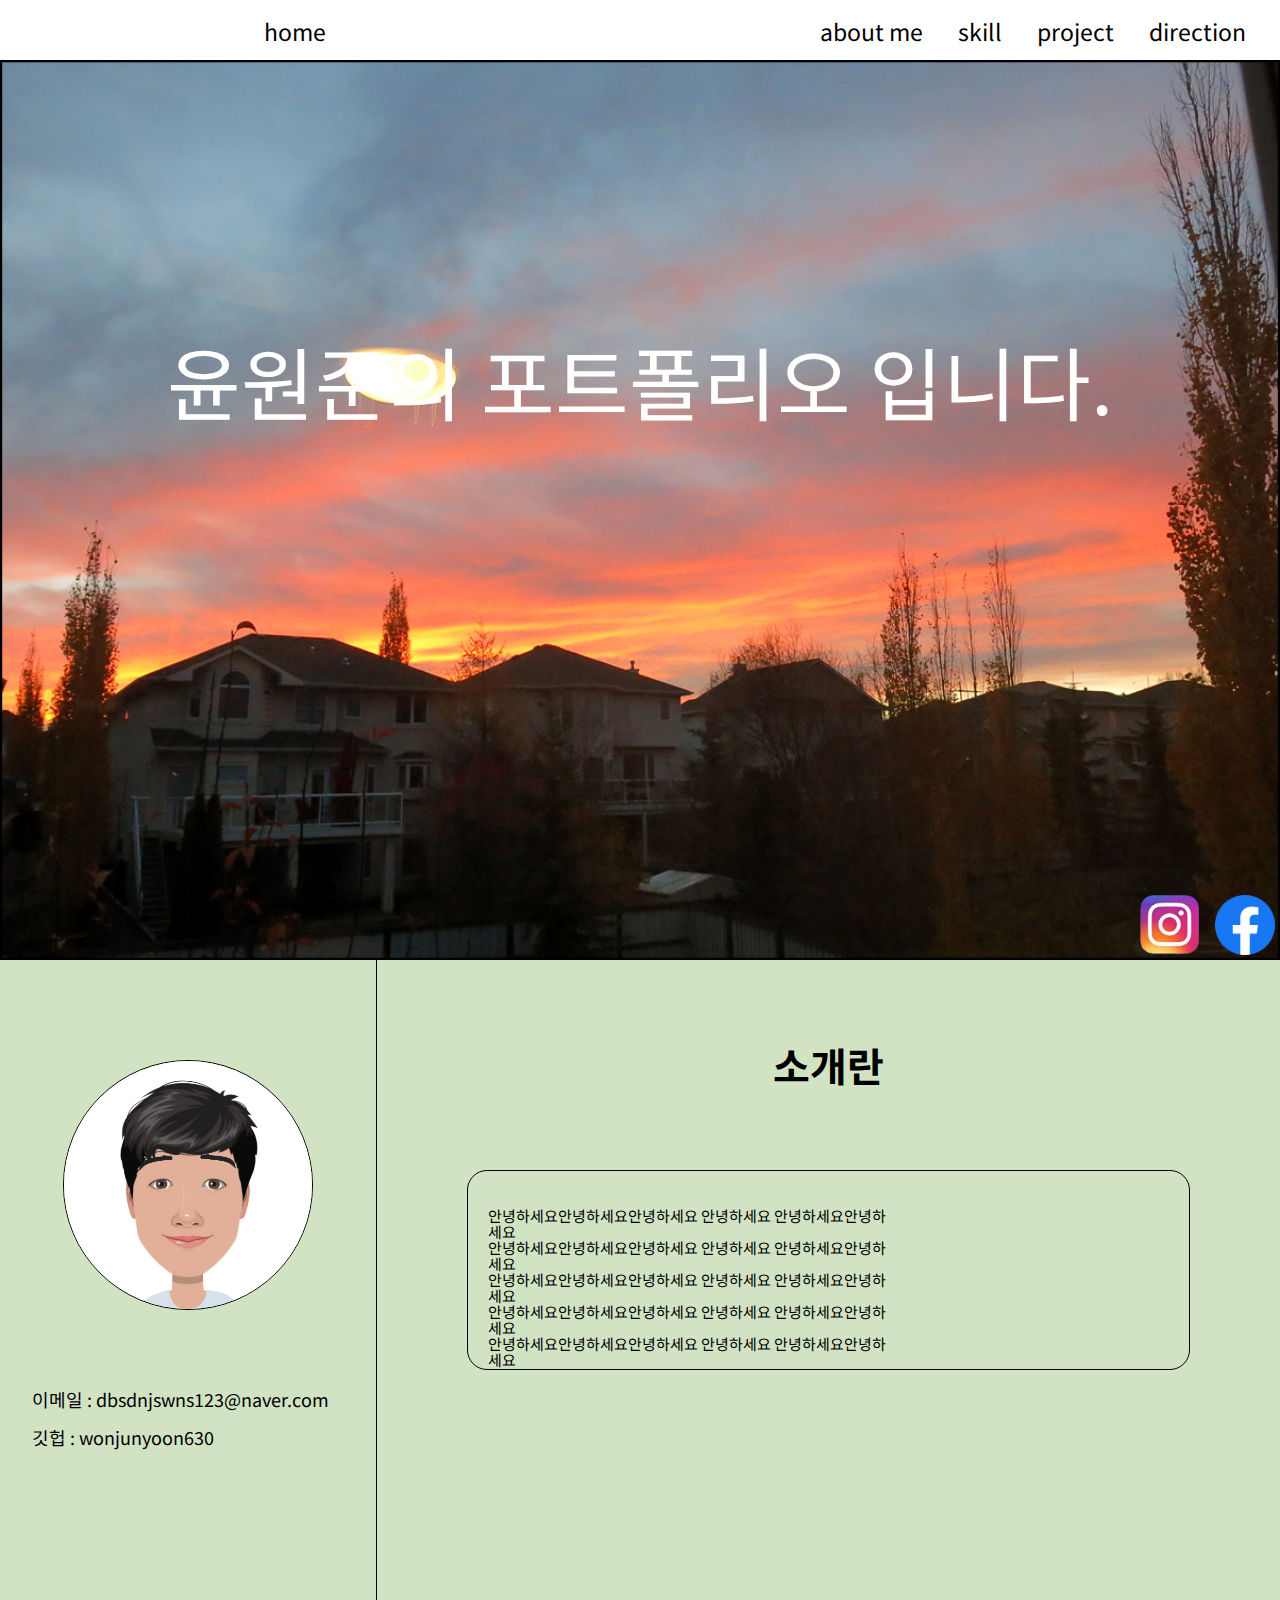
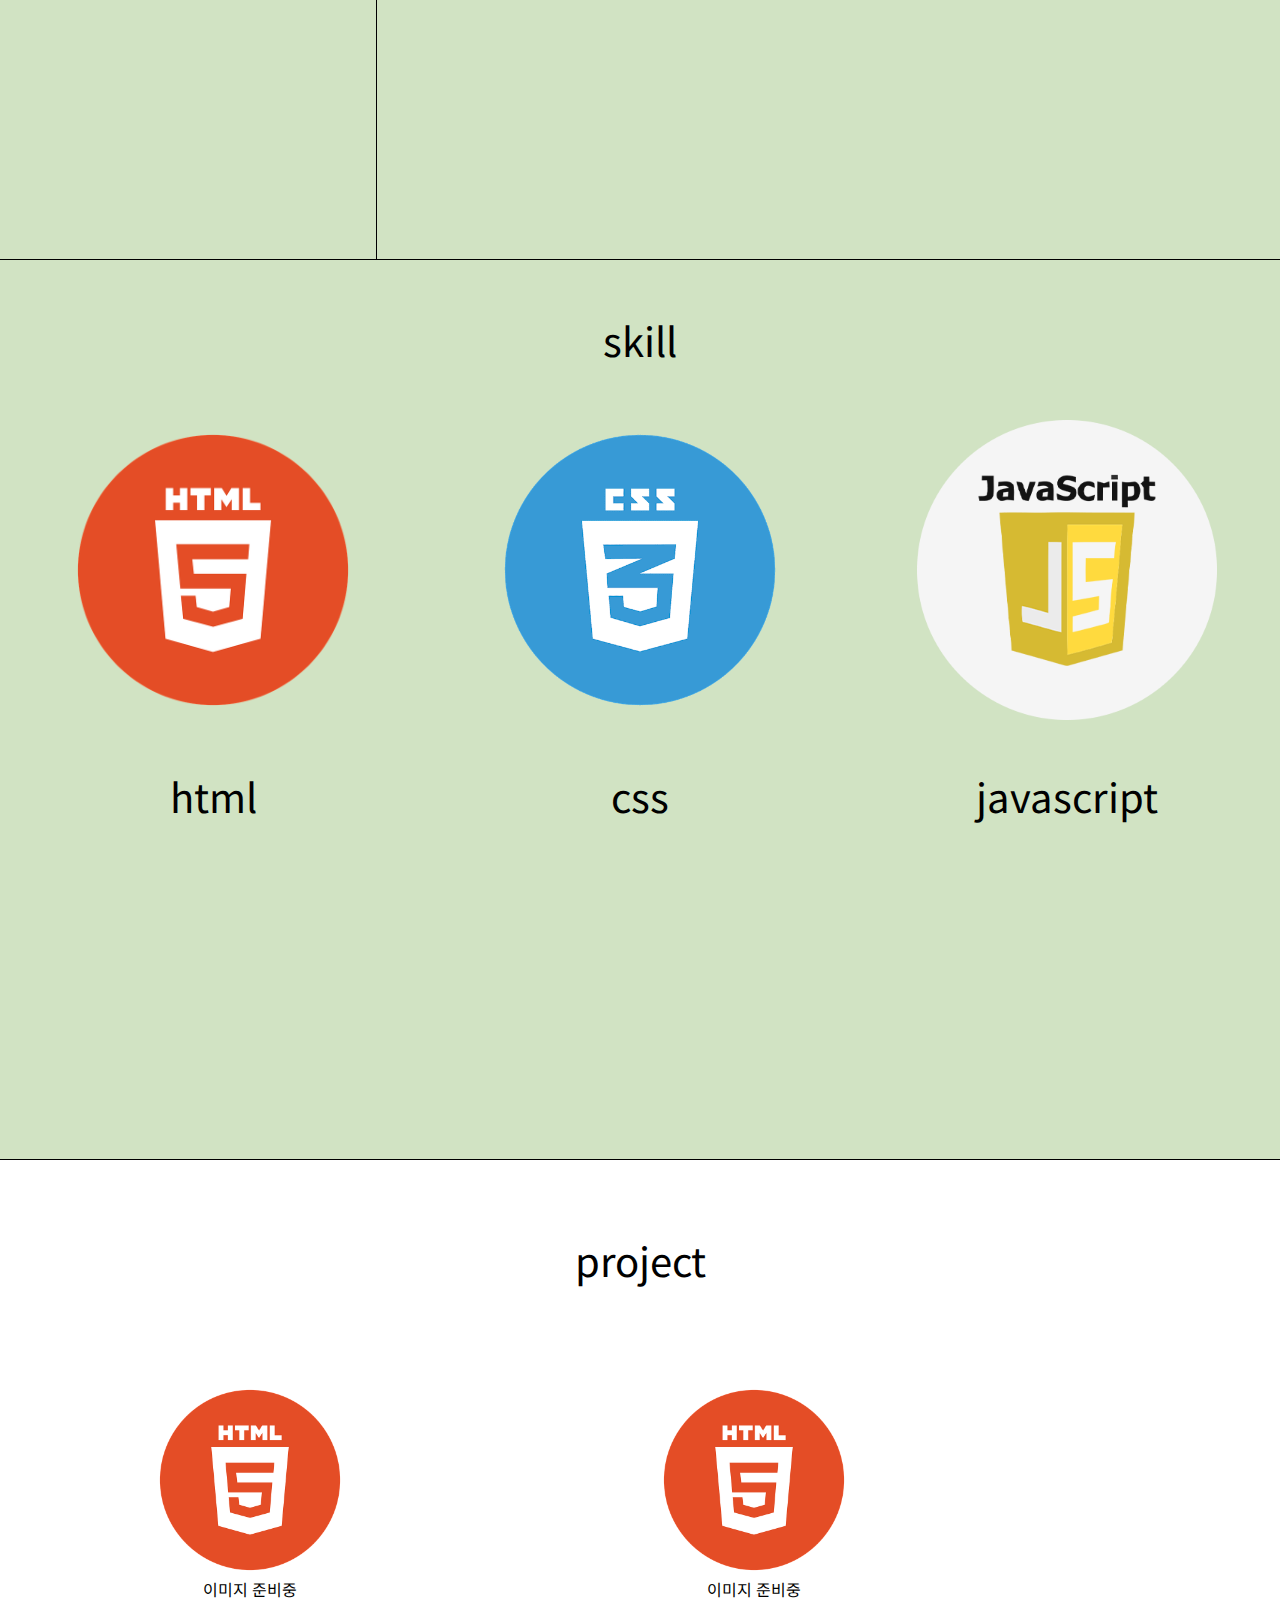
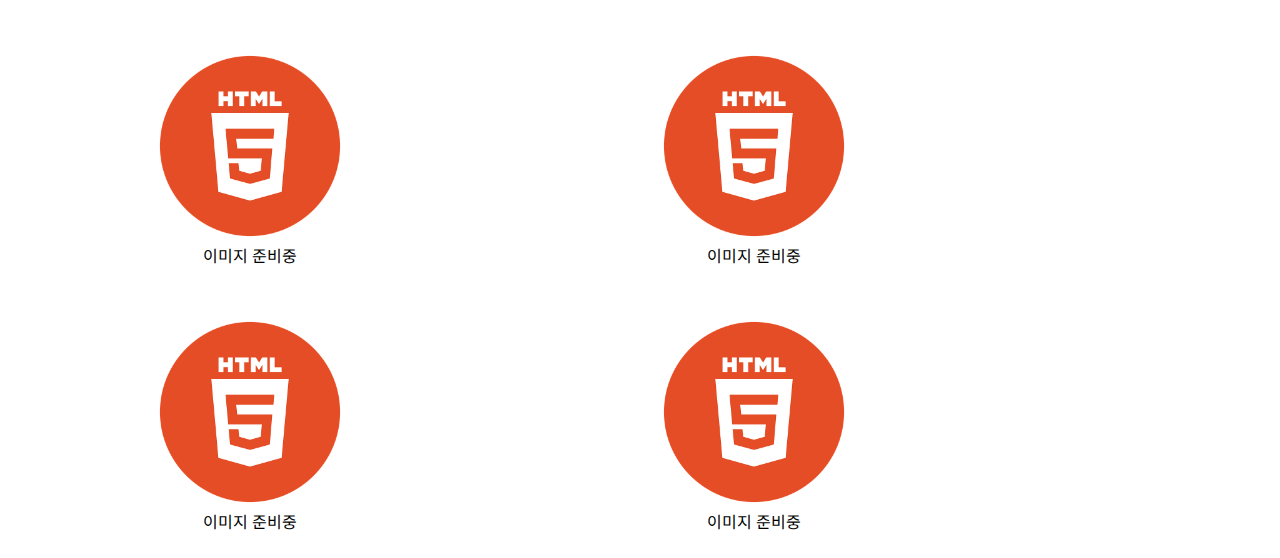
<file: index.html>
<!DOCTYPE html>
<html lang="en">
<head>
    <meta charset="UTF-8">
    <meta http-equiv="X-UA-Compatible" content="IE=edge">
    <meta name="viewport" content="width=device-width, initial-scale=1.0">
    <title>Document</title>
    <link rel="stylesheet" href="./index.css">
    <link rel="stylesheet" href="./reset.css">
    <link rel="preconnect" href="https://fonts.gstatic.com">
    <link href="https://fonts.googleapis.com/css2?family=Do+Hyeon&family=Noto+Sans+KR:wght@700&display=swap" rel="stylesheet">
    
</head>
<body>
    <div id="container">
        <div id="header">
            <div id="nav">
                <div class="header-nav-left">
                    <a href="#content">home</a>
                </div>    
                <div class="header-nav-right">
                    <ul>
                        <li><a href="#about-me">about me</a></li>
                        <li><a href="#skill">skill</a></li>
                        <li><a href="#project">project</a></li>
                        <li><a href="#direction">direction</a></li>
                    </ul>
                </div>            
            </div>
            
        </div>
        <div id="main">
            <div id="content">
                <div class="main-image">
                    <div class="main-title">
                        <span class="title-font">
                            윤원준의 포트폴리오 입니다.
                        </span>
                    </div>
                    <div class="icon-align">
                        <div>
                            <a href="" class="icon-align-instagram">instagram
                            </a>
                        </div>
                        <div>
                            <a href="" class="icon-align-facebook">facebook
                            </a>
                        </div>
                    </div>
                </div>
            </div>
            <div id="about-me">
                <div class="about-me-left">
                    <div class="about-me-img">
                        <img src="./img/abut-me-img.png" alt="">
                    </div>
                    <div class="about-me-idc">
                        <span>이메일 : dbsdnjswns123@naver.com
                        </span>
                        <br/>
                        <span>깃헙 : wonjunyoon630
                        </span>
                    </div>
                </div>
                <div class="about-me-right">
                    <h1 class="about-me-content-font">소개란</h1>
                    <div class="about-me-content">
                        <span class="small-font">
                            <br> 
                            안녕하세요안녕하세요안녕하세요 안녕하세요 안녕하세요안녕하세요<br>
                            안녕하세요안녕하세요안녕하세요 안녕하세요 안녕하세요안녕하세요<br>안녕하세요안녕하세요안녕하세요 안녕하세요 안녕하세요안녕하세요<br>안녕하세요안녕하세요안녕하세요 안녕하세요 안녕하세요안녕하세요<br>안녕하세요안녕하세요안녕하세요 안녕하세요 안녕하세요안녕하세요<br>
                        </span>
                    </div>
                </div>
               
            </div>
            <div id="skill">
                <div class="skill-title">
                    <span class="skill-font">
                       skill
                    </span>
                </div>
                <div class="skill-content">
                    <div class="skill-area">
                        <img src="./img/html.png" alt="">
                        <div class="skill-text">html</div>
                    </div>
                     <div class="skill-area">
                        <img src="./img/css.png" alt="">
                        <div class="skill-text">css</div>
                    </div>
                    <div class="skill-area">
                        <img src="./img/js.png" alt="">
                        <div class="skill-text">javascript</div>
                    </div>
                </div>
            </div>
            <div id="project">
                <div class="project-title">
                    <span class="project-font">
                       project
                    </span>
                </div>
                <div class="project-content">
                    <div class="project-content-area">
                        <div class="project-content-img">
                            <img src="./img/html.png" alt="">
                            <span>이미지 준비중</span>
                        </div>
                        <div class="project-content-img">
                            <img src="./img/html.png" alt="">
                            <span>이미지 준비중</span>
                        </div>
                        <div class="project-content-img">
                            <img src="./img/html.png" alt="">
                            <span>이미지 준비중</span>
                        </div>
                        <div class="project-content-img">
                            <img src="./img/html.png" alt="">
                            <span>이미지 준비중</span>
                        </div>
                        <div class="project-content-img">
                            <img src="./img/html.png" alt="">
                            <span>이미지 준비중</span>
                        </div>
                        <div class="project-content-img">
                            <img src="./img/html.png" alt="">
                            <span>이미지 준비중</span>
                        </div>
                    </div>
                </div>
            </div>
                       
        </div>
        <div id="footer">
        </div>
    </div>
    <script src="./index.js"></script>
</body>
</html>
</file>
<file: index.css>
*{
    box-sizing: border-box;
}
body {
    font-family: 'Do Hyeon', sans-serif;
    font-family: 'Noto Sans KR', sans-serif;
}
a{
    text-decoration: none;
    color:#000;
    font-size: 25px;
}
.blind{
    position: absolute;
    clip: rect(0 0 0 0);
    width: 1px;
    height: 1px;
    margin: -1px;
    overflow: hidden;
}
ul {
    list-style: none;
    
}
.header-nav li{ 
    margin-right:10px; 
}
#container{
    position: relative;
}
#header {
    z-index: 100; /*최소값은 -1~ 9999*/
    height: 60px;
    min-width: 1050px;
    background-color: rgba( 255, 255, 255, 0.3 );
}
#nav{
    min-width: 1050px;
    height: 100%;
    position: relative;
    margin: 0px 220px;
}
.header-nav-left{
    display: flex;
    float: left;
    width: 150px;
    height: 100%;
    margin:0 auto;
    font-size: 23px;
}
.header-nav-right{
    display: flex;
    float: right;
    width: 474px;
    height: 100%;
    font-size: 23px;
}
.header-nav-right ul{
    margin: 5px auto;
    padding: 15px 0;
    text-align: center;
    
}
.header-nav-right li{
    display: inline-block;
    padding:0 15px;
}
.header-nav-left a{
    margin: 5px auto ;
    padding: 15px 0;
    opacity: 1;
}
.header-nav-right{
    opacity: 1;
}


.header-menu{
    position:absolute;
    top:0;
    right: 0;
}
.header-menu li {
    display: flex;
    float: left;
}


/* header 끝 -----------------------------------------------------------*/

/* main 시작 -----------------------------------------------------------*/
#main{
    min-width: 1050px;
    height: 100%;
    position: relative;
}
#content{
    min-width: 1050px;
    height: 722px;
}
.main-image{
    width: 100%;
    height: 100%;
    background: url(./img/저녁이미지.jpg);
    background-repeat: no-repeat;
    background-size:100% 100% ;
    position: relative;
}
.main-title{
    color: #fff;
    text-align: center;
    line-height: 8;   
}
.title-font{
    font-size: 80px;
}
#about-me{
    min-width: 1050px;
    height: 722px;
    display: flex;
    border-bottom:1px solid black ;
    background-color: #d1e3c3;
}
#skill{
    min-width: 1050px;
    height: 722px;
    border-bottom:1px solid black ;
    background-color: #d1e3c3;
}
.about-me-font,.skill-font{
    font-size: 40px;
}
.about-me-right{
    width: 100%;
}
.about-me-content-font{
    font-size: 40px;
    text-align: center;
    padding: 85px;
}
.about-me-left{
    border-right: 1px solid black;
    width:480px;
    height: 100%;
}
.skill-title{
    text-align: center;
    width: 100%;
    line-height: 4;
}
.about-me-content{
    margin:0 auto;
    border: 1px solid black;
    border-radius: 20px;
    padding: 20px 300px 0px 20px; 
    width: 80%;
    height: 200px;
}

.about-me-img{
    border-radius: 250px;
    width: 250px;
    height: 250px;
    border: 1px solid black;
    margin: 0 auto;
    margin-top: 100px;
    margin-bottom: 80px;
}
.about-me-img img{
    border-radius: 250px;
    width: 100%;
    height: 100%;
}
.small-font{
    font-size: 15px;
}

.icon-align{
    position: absolute;
    right: 0px;
    bottom: 0px;
    display:flex;
}
.icon-align-instagram{
    background-image: url(./img/instagram.png);
    width: 60px;
    height: 60px;
    background-size: contain;
    display: flex;
    float: right;
    margin: 0px 5px 5px 10px;
    background-repeat: no-repeat;
    text-indent: 100%;
    overflow: hidden;
}
.icon-align-facebook{
    background-image: url(./img/facebook.png);
    width: 60px;
    height: 60px;
    background-size: contain;
    display: flex;
    float: right;
    margin: 0px 5px 5px 10px;
    background-repeat: no-repeat;
    text-indent: 100%;
    overflow: hidden;
}

.about-me-idc{
    width: 376px;
    font-size: 18px;
    padding: 0px 32px;
}
.about-me-idc span{
    display: inline-block;
    margin-bottom: 20px;
}
.skill-content{
    text-align: center;
    min-width: 1050px;
    overflow: auto;
}
.skill-area{
    float: left;
    width: 33.333333333%;
    
}
.skill-content .skill-area img{
    width: 300px;
    height: 300px;
    background-size: contain;
    background-repeat: no-repeat;
    margin: 0 auto;
    
}
.skill-text{
    padding: 55px;
    font-size: 40px;
}
#project{
    min-width: 1050px;
    height: 722px;
}
.project-title{
    min-width: 1050px;
    text-align: center;
    line-height: 5;
}
.project-font{
    display: inline-block;
    width: 100%;
    font-size: 40px;
}
.project-content{
    min-width:  1050px;
}
.project-content-img{
    width: 500px;
    display: inline-block;
    text-align: center;
    padding: 0px 150px;
    margin: 20px 0;
}
.project-content-img img{
    width:100%;
    height:100%;
}
.project-content-img span{
    width: 100px;
    height: 25px;
    display: inline-block;
}
.project-content-area{
    min-width: 1050px;
}
</file>
